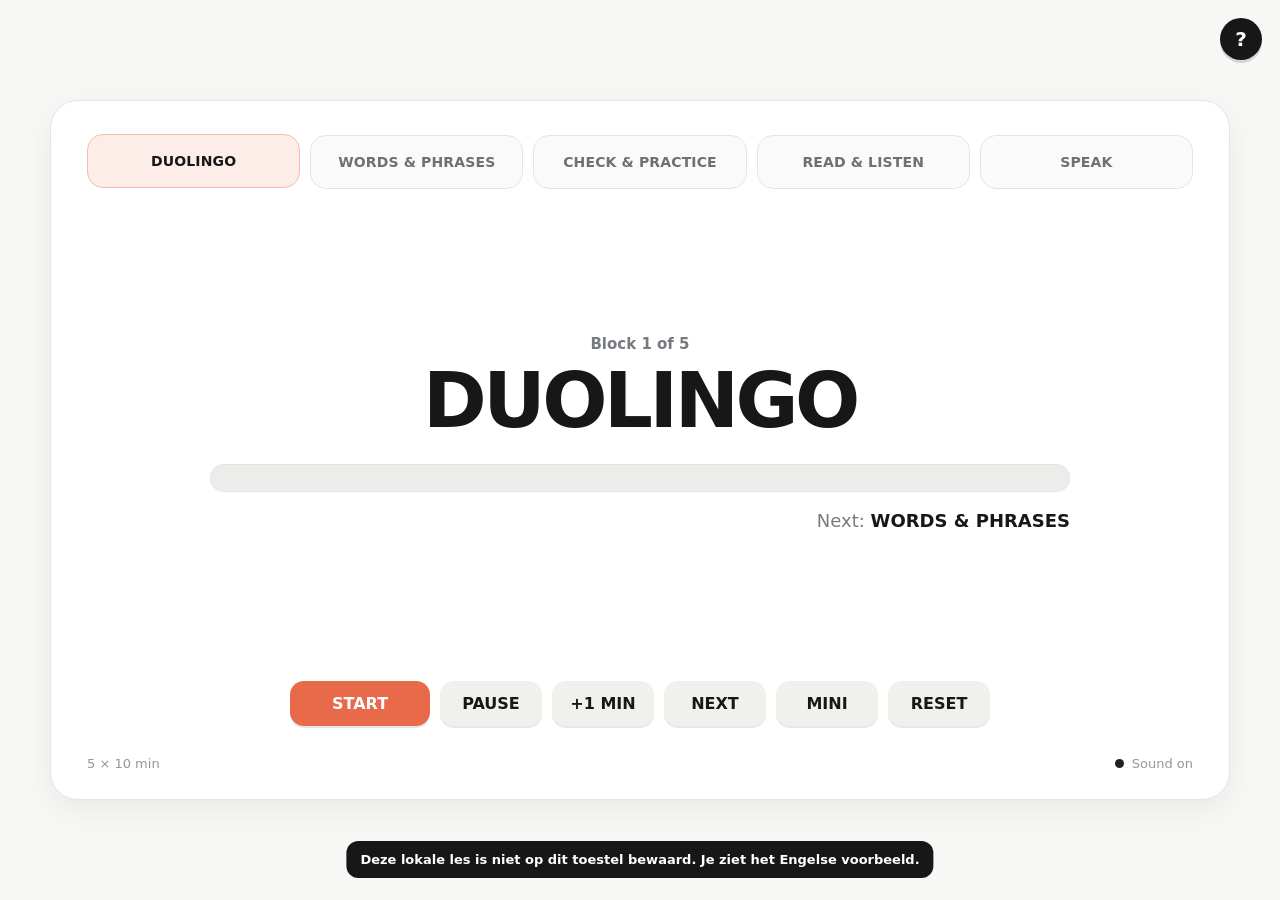
<file: index.html>
<!doctype html>
<html lang="en">
<head>
<meta charset="utf-8" />
<meta name="viewport" content="width=device-width,initial-scale=1" />
<title>Lesblok</title>
<!-- Cloudflare Web Analytics --><script type='module' src='https://static.cloudflareinsights.com/beacon.min.js' data-cf-beacon='{"token": "94ee244a1d5c4600a18bad1ca5350a9c"}'></script><!-- End Cloudflare Web Analytics -->
<link rel="stylesheet" href="styles.css">
</head>
<body>
<button class="helpBtn" id="helpBtn" aria-label="Instellingen">?</button>
<main class="app">
  <div class="steps" id="steps"></div>

  <section class="main">
    <div class="content" id="content">
      <div class="eyebrow" id="blockLabel">Block 1 of 5</div>
      <h1 id="title">DUOLINGO</h1>

      <div class="progressWrap" aria-label="Progress">
        <div class="progress" id="progress"></div>
      </div>

      <div class="subrow">
        <div class="wrap" id="wrap">WRAP UP</div>
        <div class="next" id="next">Next: <strong>Words &amp; Phrases</strong></div>
      </div>
    </div>

    <div class="transitionScreen" id="transitionScreen">
      <div class="transitionWash"></div>
      <div class="transitionCard">
        <div class="transitionOldWrap">
          <div class="transitionOld"><span id="transitionOld">DUOLINGO</span><span class="transitionTick">✓</span></div>
        </div>
        <div class="transitionNewWrap">
          <div>
            <div class="transitionMeta" id="transitionMeta">BLOCK 2 OF 5</div>
            <div class="transitionNew" id="transitionNew">WORDS &amp; PHRASES</div>
            <div class="transitionArrow">→</div>
          </div>
        </div>
      </div>
    </div>
  </section>

  <div class="controls">
    <button class="primary" id="startBtn">START</button>
    <button class="iconish" id="pauseBtn">PAUSE</button>
    <button class="iconish" id="plusBtn">+1 MIN</button>
    <button class="iconish" id="nextBtn">NEXT</button>
    <button class="iconish" id="miniBtn">MINI</button>
    <button class="iconish" id="popBtn">POP OUT</button>
    <button class="iconish" id="resetBtn">RESET</button>
  </div>

  <div class="footerline">
    <div id="lessonSummary">5 × 10 min</div>
    <div class="sound" id="soundToggle"><span class="dot" id="soundDot"></span><span id="soundLabel">Sound on</span></div>
  </div>
</main>

<div class="modalBackdrop" id="modalBackdrop">
  <section class="modal" role="dialog" aria-modal="true" aria-labelledby="modalTitle">
    <div class="modalHeader">
      <div>
        <h2 class="modalTitle" id="modalTitle">Speel deze pagina af tijdens je les om de verschillende lesblokken te tonen.</h2>
        <p class="modalIntro">Dit is een voorbeeld voor een les Engels. Vul hier je eigen les aan:</p>
      </div>
      <button class="closeBtn" id="closeModalBtn" aria-label="Sluiten">×</button>
    </div>

    <div class="lessonIdentity">
      <div class="fieldCard">
        <label for="lessonNameInput">Naam van je les</label>
        <input id="lessonNameInput" type="text" maxlength="50" placeholder="bv. Engels 5 COM">
      </div>
      <div class="fieldCard">
        <label for="lessonSlugInput">Adres op dit toestel</label>
        <div class="slugWrap"><span class="slugPrefix">rakkejak.be/lesblok/</span><input id="lessonSlugInput" type="text" maxlength="32" placeholder="nico"></div>
        <p class="localNote">Wordt alleen in deze browser bewaard. Geen account nodig.</p>
      </div>
    </div>

    <div class="countRow">
      <label for="blockCountInput">Aantal lesblokken</label>
      <div class="countControl">
        <input id="blockCountInput" type="number" min="1" max="8" step="1" value="5">
      </div>
    </div>

    <div class="editGrid" id="editGrid"></div>

    <div class="savedLessons" id="savedLessons">
      <div class="savedLessonsTitle">Mijn lessen op dit toestel</div>
      <div class="savedLessonList" id="savedLessonList"></div>
    </div>

    <div class="modalActions">
      <button id="resetExampleBtn">HERSTEL VOORBEELD</button>
      <div class="modalActionsRight">
        <button id="useOnceBtn">GEBRUIK EENMALIG</button>
        <button class="saveBtn" id="saveEditBtn">BEWAAR DEZE LES OP DIT TOESTEL</button>
      </div>
    </div>

    <div style="display:flex;align-items:center;justify-content:space-between;gap:12px;flex-wrap:wrap;margin-top:18px;padding-top:14px;border-top:1px solid #e5e5e2;">
      <span style="color:#777b80;font-size:13px;line-height:1.4;">Wij maken gratis websites. Content? Doneer 0,51 € om ons te steunen</span>
      <a href="https://buy.stripe.com/5kQ7sL3uBb0Najyf3HgA801" target="_blank" rel="noopener noreferrer" style="display:inline-block;padding:10px 14px;border-radius:12px;background:#1f9d5a;color:#fff;text-decoration:none;font-weight:850;font-size:13px;white-space:nowrap;box-shadow:0 2px 0 rgba(0,0,0,.10);">Donatie</a>
    </div>
  </section>
</div>

<div class="toast" id="toast"></div>

<script src="app.js?v=20260906-1345"></script>
<script src="pip-mini.js"></script>
</body>
</html>
</file>
<file: styles.css>
:root{
    --bg:#f7f7f5;
    --panel:#ffffff;
    --text:#171717;
    --muted:#777b80;
    --line:#e5e5e2;
    --shadow:0 10px 30px rgba(0,0,0,.06);
    --coral:#e96a4a;
    --yellow:#f4c430;
    --orange:#ff9a3c;
    --blue:#2f80ed;
    --teal:#16a6a0;
    --danger:#c93d2e;
    --accent:var(--coral);
  }
  *{box-sizing:border-box}
  html,body{height:100%}
  body{
    margin:0;
    font-family:Inter, ui-sans-serif, system-ui, -apple-system, BlinkMacSystemFont, "Segoe UI", sans-serif;
    background:var(--bg);
    color:var(--text);
    display:grid;
    place-items:center;
  }
  .app{
    width:min(1180px,94vw);
    min-height:min(700px,90vh);
    background:var(--panel);
    border:1px solid var(--line);
    border-radius:28px;
    box-shadow:var(--shadow);
    padding:34px 36px 28px;
    display:flex;
    flex-direction:column;
    gap:28px;
    overflow:hidden;
    transition:.25s ease;
  }
  .steps{display:grid;grid-template-columns:repeat(var(--block-count,5),1fr);gap:10px}
  .step{min-height:54px;border-radius:16px;border:1px solid var(--line);background:#fafafa;padding:12px 14px;font-size:14px;font-weight:760;letter-spacing:.01em;display:flex;align-items:center;justify-content:center;text-align:center;color:#6e7174;transition:.25s ease}
  .step.done{background:#f4f5f3;color:#555}
  .step.active{background:color-mix(in srgb, var(--accent) 12%, white);border-color:color-mix(in srgb, var(--accent) 45%, white);color:#171717;transform:translateY(-1px)}
  .main{flex:1;display:grid;place-items:center;position:relative}
  .content{width:min(920px,100%);text-align:center;transition:opacity .25s ease,transform .25s ease}
  .eyebrow{font-size:15px;font-weight:700;color:var(--muted);margin-bottom:10px}
  h1{margin:0 0 26px;font-size:clamp(42px,6vw,84px);line-height:.98;letter-spacing:-.045em;font-weight:900}
  .progressWrap{width:100%;max-width:860px;height:28px;border-radius:999px;background:#ececea;overflow:hidden;margin:0 auto 18px;box-shadow:inset 0 0 0 1px rgba(0,0,0,.035)}
  .progress{height:100%;width:0%;background:var(--accent);border-radius:inherit;transition:width .3s linear,background-color .25s ease}
  .subrow{display:flex;justify-content:space-between;align-items:center;gap:18px;max-width:860px;margin:0 auto;color:var(--muted);font-size:18px}
  .next strong{color:var(--text)}
  .wrap{visibility:hidden;font-weight:800;color:var(--orange)}
  .wrap.show{visibility:visible}
  .controls{display:flex;justify-content:center;flex-wrap:wrap;gap:10px;padding-top:4px}
  button{border:0;border-radius:14px;padding:13px 18px;font:inherit;font-weight:800;background:#f0f0ed;color:var(--text);cursor:pointer;box-shadow:0 2px 0 rgba(0,0,0,.09);transition:transform .08s ease,background .15s ease}
  button:hover{background:#e8e8e4} button:active{transform:translateY(1px);box-shadow:none}
  button.primary{background:var(--accent);color:white;min-width:140px} button.iconish{min-width:102px}
  .footerline{display:flex;justify-content:space-between;align-items:center;color:#94979a;font-size:13px;padding-top:2px}
  .sound{display:flex;align-items:center;gap:8px;cursor:pointer}.dot{width:9px;height:9px;border-radius:50%;background:#222}.dot.off{background:#aaa}
  .transitionScreen{position:absolute;inset:-24px;background:#fff;opacity:0;pointer-events:none;overflow:hidden;z-index:5;transition:opacity .18s ease}.transitionScreen.show{opacity:1}
  .transitionWash{position:absolute;inset:0;background:var(--next-accent,#2f80ed);transform:translateY(104%);transition:transform .62s cubic-bezier(.7,0,.2,1)}
  .transitionScreen.phase2 .transitionWash{transform:translateY(0)}.transitionScreen.phase3 .transitionWash{transform:translateY(-104%)}
  .transitionCard{position:absolute;inset:0;display:grid;place-items:center;text-align:center;padding:36px}
  .transitionOldWrap,.transitionNewWrap{position:absolute;inset:0;display:grid;place-items:center;transition:opacity .38s ease,transform .38s cubic-bezier(.2,.75,.2,1)}
  .transitionOldWrap{opacity:0;transform:translateX(-26px)}.transitionScreen.phase1 .transitionOldWrap{opacity:1;transform:translateX(0)}.transitionScreen.phase2 .transitionOldWrap{opacity:0;transform:translateX(-40px) scale(.96)}
  .transitionNewWrap{opacity:0;transform:translateX(42px) scale(.96)}.transitionScreen.phase2 .transitionNewWrap,.transitionScreen.phase3 .transitionNewWrap{opacity:1;transform:translateX(0) scale(1)}
  .transitionOld{font-size:clamp(30px,4vw,54px);color:var(--text);font-weight:900;letter-spacing:-.035em}.transitionTick{display:inline-grid;place-items:center;width:54px;height:54px;margin-left:12px;border-radius:50%;background:#171717;color:white;font-size:30px;vertical-align:middle}
  .transitionMeta{font-size:14px;font-weight:800;letter-spacing:.08em;text-transform:uppercase;margin-bottom:14px;color:rgba(255,255,255,.78)}
  .transitionNew{font-size:clamp(52px,7vw,98px);font-weight:950;letter-spacing:-.05em;line-height:.94;color:white!important;text-shadow:0 2px 0 rgba(0,0,0,.04)}.transitionArrow{margin-top:18px;font-size:34px;font-weight:900;color:white;opacity:.92}
  body.compact{display:block;background:#fff} body.compact .app{width:100vw;min-height:100vh;border:0;border-radius:0;box-shadow:none;padding:14px 16px 12px;gap:10px}
  body.compact .steps,body.compact .eyebrow,body.compact .footerline{display:none} body.compact .main{min-height:0} body.compact h1{font-size:28px;margin:0 0 12px;letter-spacing:-.025em} body.compact .progressWrap{height:18px;margin-bottom:8px} body.compact .subrow{font-size:13px} body.compact .controls{justify-content:flex-start;gap:7px;padding-top:0} body.compact button{padding:8px 10px;border-radius:10px;font-size:12px;min-width:0} body.compact #startBtn,body.compact #resetBtn{display:none}
  .toast{position:fixed;left:50%;bottom:22px;transform:translateX(-50%) translateY(20px);background:#171717;color:white;padding:11px 14px;border-radius:12px;font-size:13px;font-weight:700;opacity:0;pointer-events:none;transition:.2s ease;z-index:999}.toast.show{opacity:1;transform:translateX(-50%) translateY(0)}
  .helpBtn{position:fixed;top:18px;right:18px;width:42px;height:42px;border-radius:50%;padding:0;min-width:0;display:grid;place-items:center;font-size:20px;font-weight:900;background:#171717;color:#fff;z-index:1000;box-shadow:0 3px 0 rgba(0,0,0,.14)}.helpBtn:hover{background:#2a2a2a}
  .modalBackdrop{position:fixed;inset:0;background:rgba(0,0,0,.28);display:none;place-items:center;z-index:1100;padding:20px}.modalBackdrop.show{display:grid}
  .modal{width:min(760px,96vw);max-height:90vh;overflow:auto;background:#fff;border-radius:24px;border:1px solid var(--line);box-shadow:0 24px 70px rgba(0,0,0,.20);padding:26px}
  .modalHeader{display:flex;justify-content:space-between;align-items:flex-start;gap:20px;margin-bottom:18px}.modalTitle{margin:0;font-size:25px;line-height:1.2;letter-spacing:-.02em}.modalIntro{margin:10px 0 0;color:var(--muted);font-size:15px;line-height:1.5;max-width:64ch}.closeBtn{width:38px;height:38px;min-width:38px;padding:0;border-radius:50%;font-size:20px}
  .lessonIdentity{display:grid;grid-template-columns:1fr 1fr;gap:10px;margin:14px 0 10px}.fieldCard{padding:13px;border:1px solid var(--line);border-radius:14px;background:#fafafa}.fieldCard label{display:block;font-weight:850;margin-bottom:7px}.fieldCard input{width:100%;border:1px solid #d8d8d4;background:#fff;border-radius:10px;padding:10px 11px;font:inherit;color:var(--text)}.slugWrap{display:flex;align-items:center;gap:7px}.slugPrefix{color:var(--muted);font-size:13px;white-space:nowrap}.localNote{margin:8px 0 0;color:var(--muted);font-size:13px;line-height:1.4}.savedLessons{margin-top:16px;border-top:1px solid var(--line);padding-top:14px}.savedLessonsTitle{font-weight:850;margin-bottom:8px}.savedLessonList{display:flex;flex-wrap:wrap;gap:8px}.savedLessonLink{background:#f0f0ed;padding:8px 10px;border-radius:10px;font-size:13px;font-weight:800;cursor:pointer}
  .countRow{display:flex;align-items:center;justify-content:space-between;gap:16px;padding:14px;margin:14px 0 4px;border:1px solid var(--line);border-radius:14px;background:#fafafa}.countRow label{font-weight:850}.countControl{display:flex;align-items:center;gap:8px}.countControl input{width:76px;border:1px solid #d8d8d4;background:#fff;border-radius:10px;padding:10px 11px;font:inherit;text-align:center}
  .editGrid{display:grid;gap:10px;margin-top:18px}.editRow{display:grid;grid-template-columns:44px 1fr 110px;gap:10px;align-items:center;padding:10px;border:1px solid var(--line);border-radius:14px;background:#fafafa}.rowNum{width:32px;height:32px;border-radius:50%;display:grid;place-items:center;font-weight:900;background:#ececea}.editRow input{width:100%;border:1px solid #d8d8d4;background:#fff;border-radius:10px;padding:10px 11px;font:inherit;color:var(--text)}.minutesWrap{display:flex;align-items:center;gap:6px;color:var(--muted);font-size:13px}.minutesWrap input{width:66px;text-align:center}
  .modalActions{display:flex;gap:10px;align-items:stretch;margin-top:18px;flex-wrap:nowrap}
  .modalActions>button{flex:1 1 0;min-width:0;white-space:normal;line-height:1.15;text-align:center}
  .modalActionsRight{display:flex;gap:10px;flex:2 1 0;min-width:0}
  .modalActionsRight button{flex:1 1 0;min-width:0;white-space:normal;line-height:1.15;text-align:center}
  .modalActions .saveBtn{width:auto}
  .saveBtn{background:#171717;color:#fff}.saveBtn:hover{background:#2a2a2a}
  @media(max-width:650px){.lessonIdentity{grid-template-columns:1fr}.modalActions{flex-direction:column}.modalActionsRight{display:flex;flex-direction:column}.modalActions button{width:100%}}
  @media (max-width:800px){.app{padding:20px;border-radius:18px;width:96vw;min-height:92vh}.steps{grid-template-columns:1fr;gap:6px}.step{min-height:38px;font-size:13px}.subrow{font-size:15px}}
</file>
